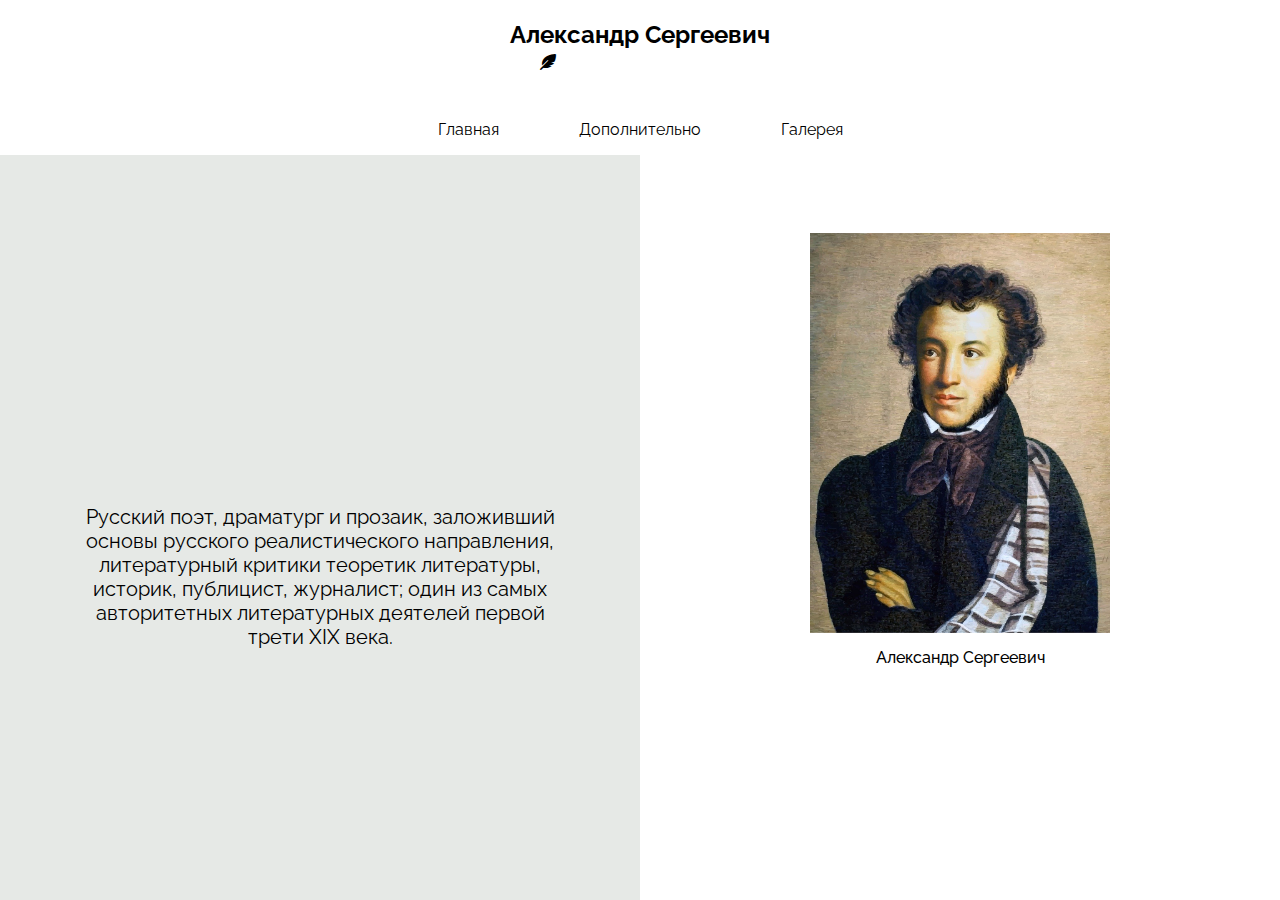
<file: index.html>
<!DOCTYPE html>
<html lang="ru">
	<head>
		<meta charset="UTF-8" />
		<title>Main</title>
		<link rel="stylesheet" href="assets/css/style.css" />
		<meta http-equiv="X-UA-Compatible" content="IE=edge" />
		<meta name="viewport" content="width=device-width, initial-scale=1.0" />
		<link href="assets/fontawesome/css/all.css" rel="stylesheet" />
		<link
			href="https://fonts.googleapis.com/css2?family=Raleway:wght@400;600;700&display=swap"
			rel="stylesheet"
		/>
	</head>
	<body>
		<header class="header">
			<div class="container">
				<div class="header__inner">
					<a href="#" class="header__title">Александр Сергеевич</a>
					<div id="axis" class="one">
						<i
							class="object van move-right fa-solid fa-feather-pointed"
						></i>
					</div>

					<input class="input" id="toggle" type="checkbox" />

					<label for="toggle" class="hamburger">
						<span class="line"></span>
					</label>

					<nav class="nav">
						<ul class="nav__items">
							<li class="nav__item">
								<a href="#" class="nav__link" type="button"
									>Главная</a
								>
							</li>
							<li class="nav__item">
								<a href="info.html" class="nav__link"
									>Дополнительно</a
								>
							</li>
							<li class="nav__item">
								<a href="gallery.html" class="nav__link"
									>Галерея</a
								>
							</li>
						</ul>
					</nav>
				</div>
			</div>
		</header>

		<div class="wrapper">
			<div class="intro">
				<div class="intro__inner">
					<div class="intro__column1">
						<div class="column__inner">
							<h2 class="intro__title">
								<span>Александр</span>
								<span>Сергеевич</span>
								<span>Пушкиин</span>
							</h2>
							<p class="intro__text">
								Русский поэт, драматург и прозаик, заложивший
								основы русского реалистического направления,
								литературный критики теоретик литературы,
								историк, публицист, журналист; один из самых
								авторитетных литературных деятелей первой трети
								XIX века.
							</p>
						</div>
					</div>

					<div class="intro__column2">
						<img src="./assets/images/image_1.jpg" alt="Картинка" />
						<div class="sub__content">
							<p class="sub__text">Александр Сергеевич</p>
							<!-- <div class="signature">А. С. Пушкин</div> -->
						</div>
					</div>
				</div>
			</div>
		</div>
	</body>
</html>
</file>
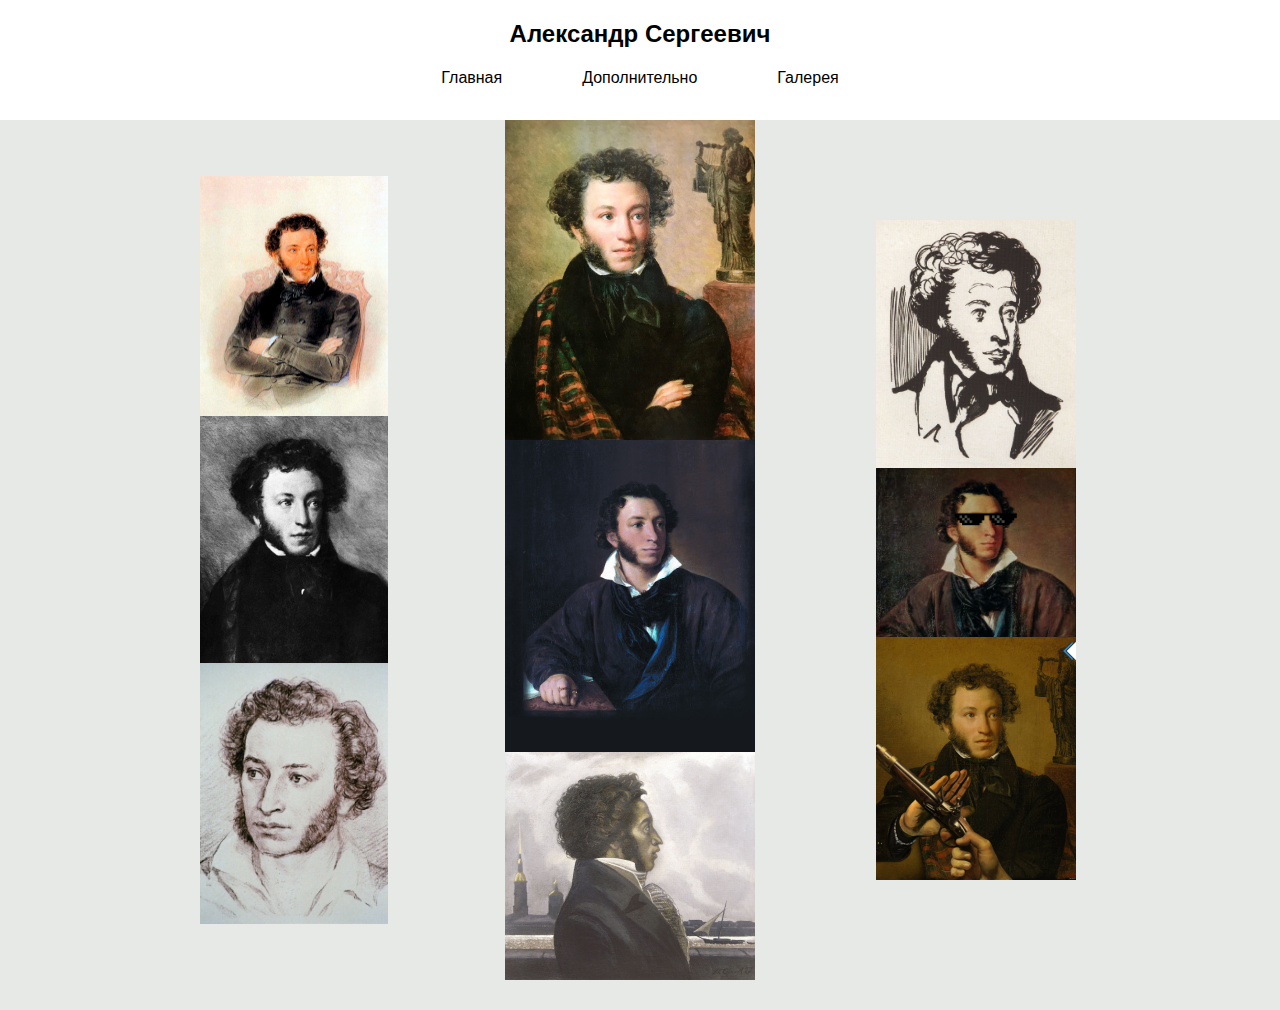
<file: gallery.html>
<!DOCTYPE html>
<html lang="en">
	<head>
		<meta charset="UTF-8" />
		<meta http-equiv="X-UA-Compatible" content="IE=edge" />
		<meta name="viewport" content="width=device-width, initial-scale=1.0" />
		<link rel="stylesheet" href="assets/css/gallery.css" />
		<title>Document</title>
	</head>
	<body>
		<header class="header">
			<div class="container">
				<div class="header__inner">
					<a href="#" class="header__title">Александр Сергеевич</a>

					<input class="input" id="toggle" type="checkbox" />

					<label for="toggle" class="hamburger">
						<span class="line"></span>
					</label>

					<nav class="nav">
						<ul class="nav__items">
							<li class="nav__item">
								<a
									href="index.html"
									class="nav__link"
									type="button"
									>Главная</a
								>
							</li>
							<li class="nav__item">
								<a href="info.html" class="nav__link"
									>Дополнительно</a
								>
							</li>
							<li class="nav__item">
								<a href="gallery.html" class="nav__link"
									>Галерея</a
								>
							</li>
						</ul>
					</nav>
				</div>
			</div>
		</header>

		<div class="wrapper">
			<div class="gallery">
				<div class="container">
					<div class="gallery__inner">
						<div class="gallery__column">
							<div class="gallery__item">
								<img
									src="assets/images/gallery/1.jpg"
									alt=""
									class="gallery__img"
								/>
							</div>
							<div class="gallery__item">
								<img
									src="assets/images/gallery/2.jpg"
									alt=""
									class="gallery__img"
								/>
							</div>
							<div class="gallery__item">
								<img
									src="assets/images/gallery/3.jpg"
									alt=""
									class="gallery__img"
								/>
							</div>
						</div>

						<div class="gallery__column">
							<div class="gallery__item">
								<img
									src="assets/images/gallery/4.jpeg"
									alt=""
									class="gallery__img"
								/>
							</div>
							<div class="gallery__item">
								<img
									src="assets/images/gallery/5.jpg"
									alt=""
									class="gallery__img"
								/>
							</div>
							<div class="gallery__item">
								<img
									src="assets/images/gallery/6.jpg"
									alt=""
									class="gallery__img"
								/>
							</div>
						</div>

						<div class="gallery__column">
							<div class="gallery__item">
								<img
									src="assets/images/gallery/7.jpg"
									alt=""
									class="gallery__img"
								/>
							</div>
							<div class="gallery__item">
								<img
									src="assets/images/gallery/8.png"
									alt=""
									class="gallery__img"
								/>
							</div>
							<div class="gallery__item">
								<img
									src="assets/images/gallery/9.jpg"
									alt=""
									class="gallery__img"
								/>
							</div>
						</div>
					</div>
				</div>
			</div>
		</div>
	</body>
</html>
</file>
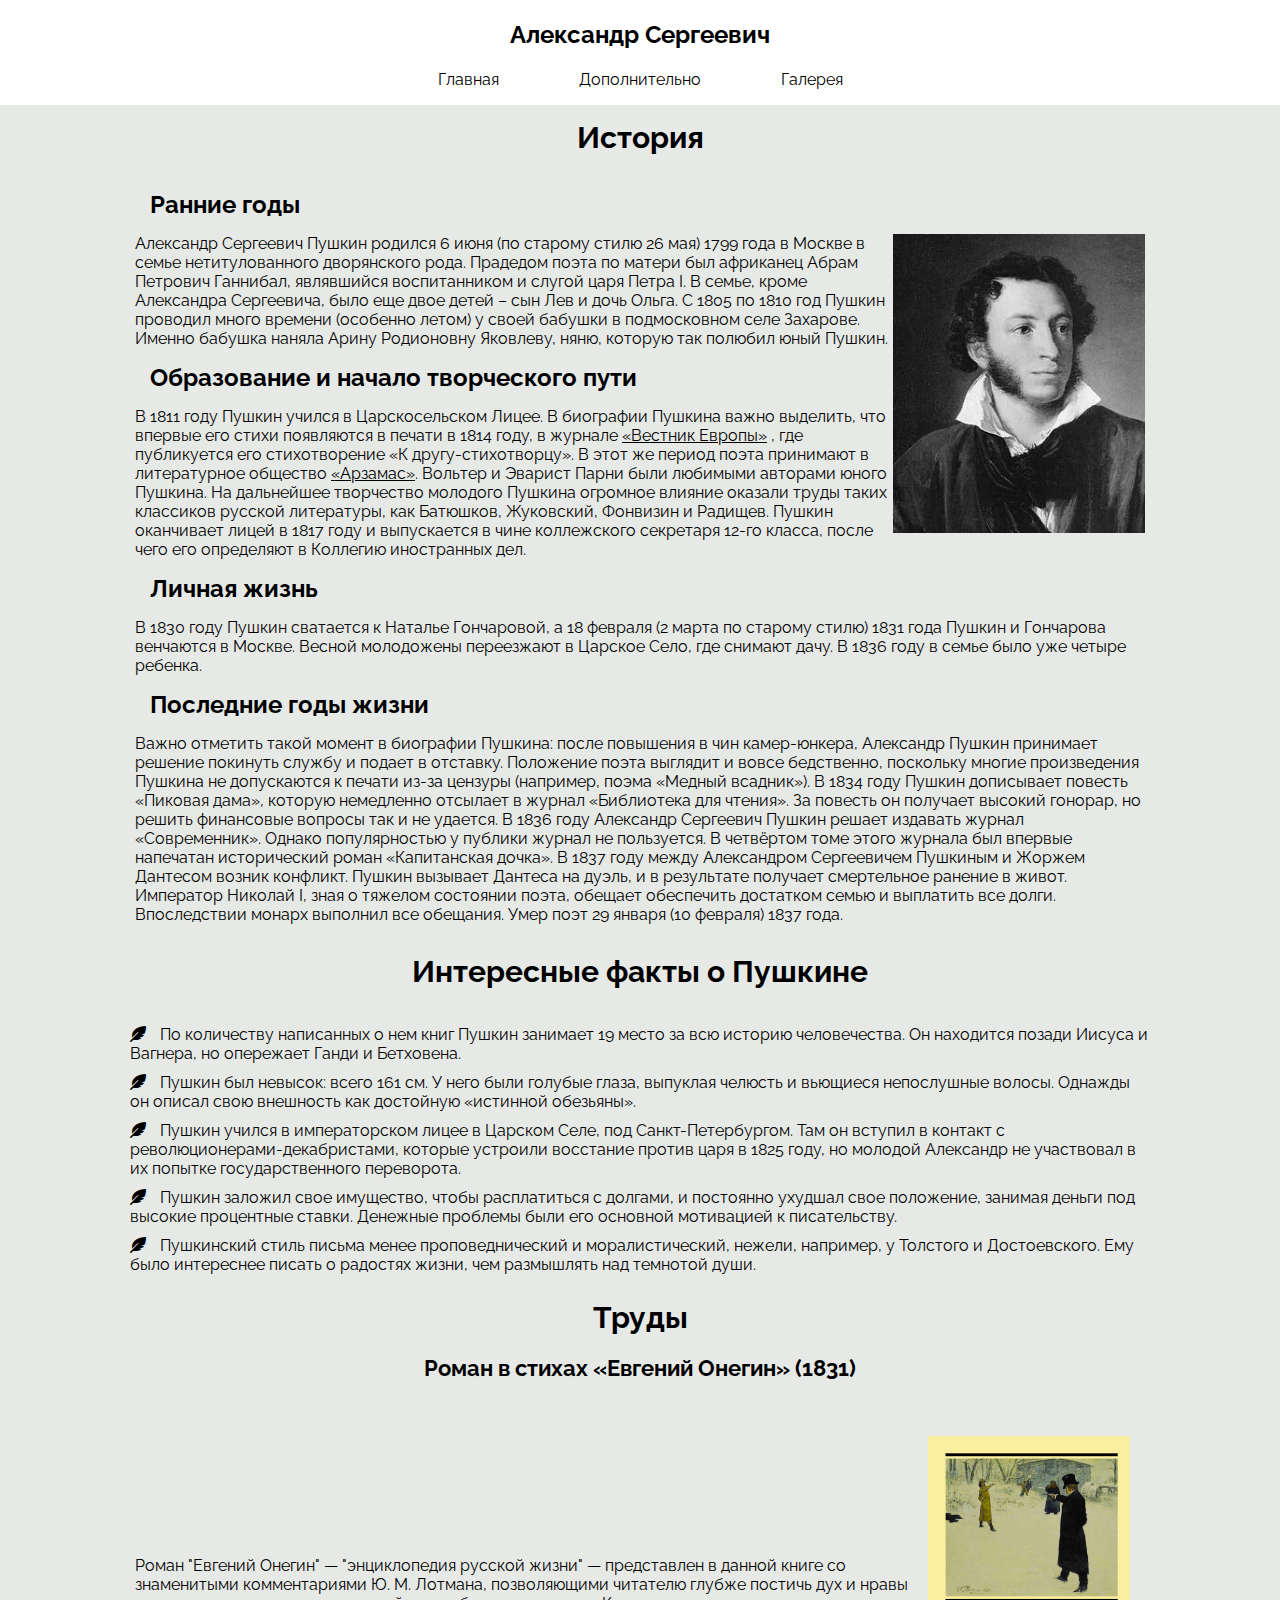
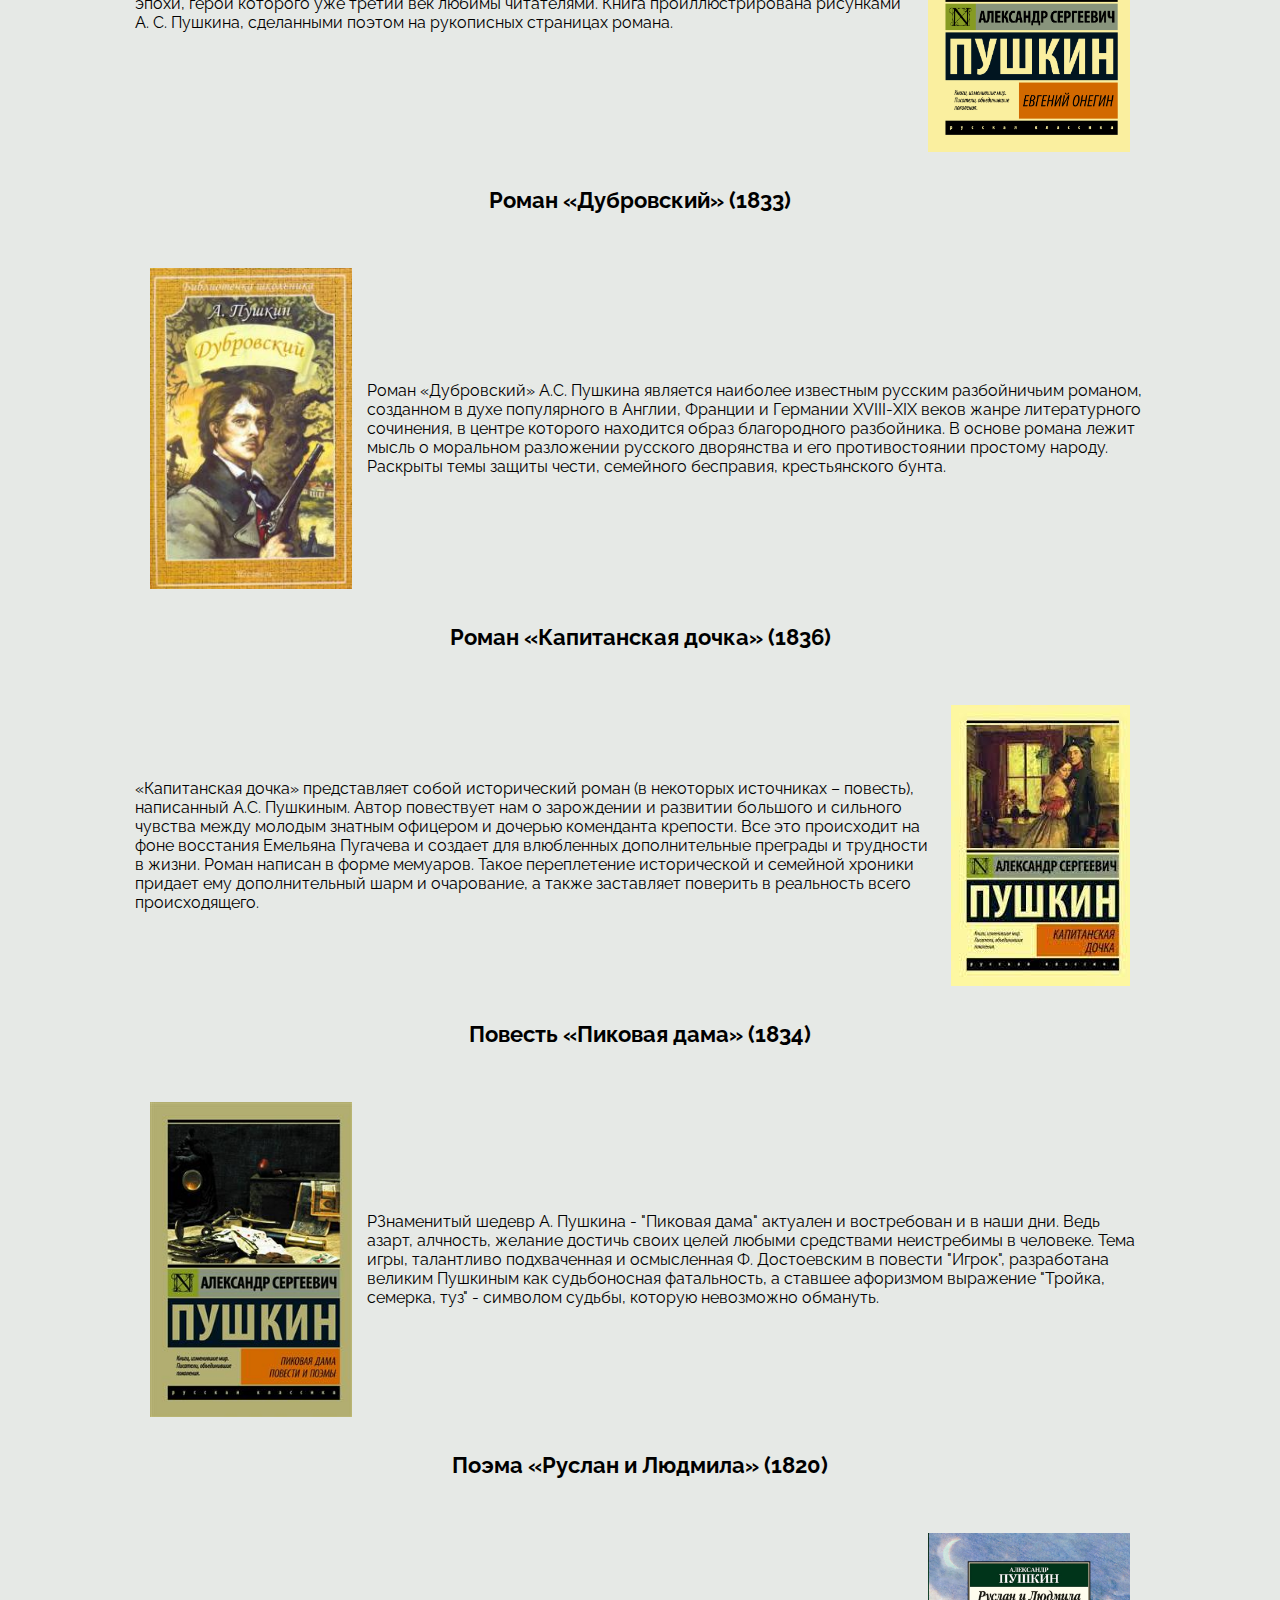
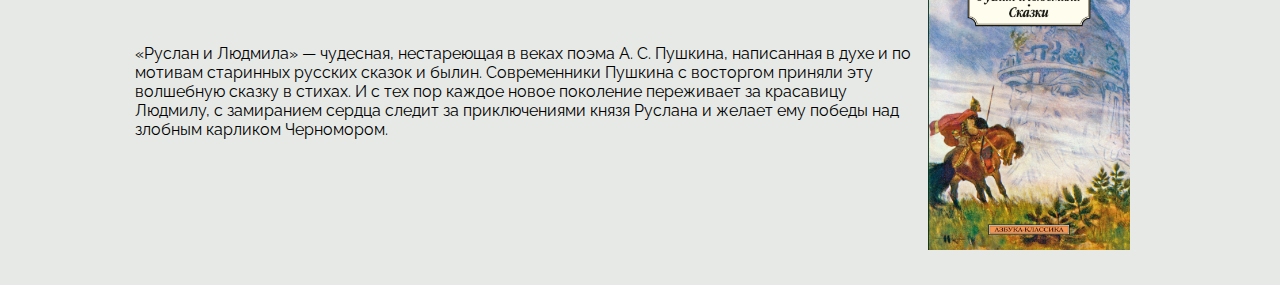
<file: info.html>
<!DOCTYPE html>
<html lang="en">
<head>
	<meta charset="UTF-8">
	<meta http-equiv="X-UA-Compatible" content="IE=edge">
	<meta name="viewport" content="width=device-width, initial-scale=1.0">
	<link rel="stylesheet" href="assets/css/info.css">
	<link href="assets/fontawesome/css/all.css" rel="stylesheet">
	<link href="https://fonts.googleapis.com/css2?family=Raleway:wght@400;600;700&display=swap" rel="stylesheet">
	<title>Document</title>
</head>
<body>
	<header class="header">
		<div class="container">
			<div class="header__inner">
				<a href="#" class="header__title">Александр Сергеевич</a>
				
				<input class="input" id="toggle" type="checkbox"/>

				<label for="toggle" class="hamburger">
					<span class="line"></span>
				</label>

				<nav class="nav">
					<ul class="nav__items">
						<li class="nav__item"><a href="index.html" class="nav__link" type="button">Главная</a></li>
						<li class="nav__item"><a href="#" class="nav__link">Дополнительно</a></li>
						<li class="nav__item"><a href="gallery.html" class="nav__link">Галерея</a></li>
					</ul>
				</nav>
			</div>
		</div>
	</header>

	<div class="wrapper">
		<div class="history">
			<div class="container">
				<section class="history__inner">
					<div class="first__block">
						<h2 class="history__title title">История</h2>
						<h4 class="history__subtitle subtitle">Ранние годы</h4>
						<img class="history__img" src="assets/images/image_2.jpeg" alt="Картинка">
						<p class="history__text text">
							Александр Сергеевич Пушкин родился 6 июня (по старому стилю 26 мая) 1799 года в Москве в семье нетитулованного дворянского рода.
							Прадедом поэта по матери был африканец Абрам Петрович Ганнибал, являвшийся воспитанником и слугой царя Петра I.
							В семье, кроме Александра Сергеевича, было еще двое детей – сын Лев и дочь Ольга. С 1805 по 1810 год Пушкин проводил много времени (особенно летом) у своей бабушки в подмосковном селе Захарове.
							Именно бабушка наняла Арину Родионовну Яковлеву, няню, которую так полюбил юный Пушкин.
						</p>
						
						<h4 class="subtitle">Образование и начало творческого пути</h4>
						<p class="education text">
							В 1811 году Пушкин учился в Царскосельском Лицее. В биографии Пушкина важно выделить, что впервые его стихи появляются в печати в 1814 году, в журнале
							<span>«Вестник Европы»</span>
							<span class="unvisible"">
								Периодический журнал, издававшийся в Москве в 1802-1830 годах «по две книжки в месяц». В разные годы тираж составлял от 580 до 1200 экземпляров. Идея создания журнала принадлежит арендатору типографии Московского университета книгопродавцу И. В. Попову.
							</span>, где публикуется его стихотворение «К другу-стихотворцу». В этот же период поэта принимают в литературное общество
							<span>«Арзамас»</span>.
							<span class="unvisible">
								Закрытое дружеское общество и литературный кружок, объединявший сторонников нового «карамзинского» направления в литературе. «Арзамас» поставил себе задачей борьбу с архаическими литературными вкусами и традициями, защитники которых состояли в обществе «Беседы любителей русского слова», основанном А. С. Шишковым. Членами «Арзамаса» были как литераторы, так и политические и общественные деятели.
							</span>
							Вольтер и Эварист Парни были любимыми авторами юного Пушкина.
							На дальнейшее творчество молодого Пушкина огромное влияние оказали труды таких классиков русской литературы, как Батюшков, Жуковский, Фонвизин и Радищев.
							Пушкин оканчивает лицей в 1817 году и выпускается в чине коллежского секретаря 12-го класса, после чего его определяют в Коллегию иностранных дел.
						</p>
						
						<h4 class="subtitle">Личная жизнь</h4>
						<p class="text">
							В 1830 году Пушкин сватается к Наталье Гончаровой, а 18 февраля (2 марта по старому стилю) 1831 года Пушкин и Гончарова венчаются в Москве. Весной молодожены переезжают в Царское Село, где снимают дачу. В 1836 году в семье было уже четыре ребенка.
						</p>
						
						<h4 class="subtitle">Последние годы жизни</h4>
						<p class="text">
							Важно отметить такой момент в биографии Пушкина: после повышения в чин камер-юнкера, Александр Пушкин принимает решение покинуть службу и подает в отставку. Положение поэта выглядит и вовсе бедственно, поскольку многие произведения Пушкина не допускаются к печати из-за цензуры (например, поэма «Медный всадник»).
							В 1834 году Пушкин дописывает повесть «Пиковая дама», которую немедленно отсылает в журнал «Библиотека для чтения». За повесть он получает высокий гонорар, но решить финансовые вопросы так и не удается.
							В 1836 году Александр Сергеевич Пушкин решает издавать журнал «Современник». Однако популярностью у публики журнал не пользуется. В четвёртом томе этого журнала был впервые напечатан исторический роман «Капитанская дочка».
							В 1837 году между Александром Сергеевичем Пушкиным и Жоржем Дантесом возник конфликт. Пушкин вызывает Дантеса на дуэль, и в результате получает смертельное ранение в живот.
							Император Николай I, зная о тяжелом состоянии поэта, обещает обеспечить достатком семью и выплатить все долги. Впоследствии монарх выполнил все обещания. Умер поэт 29 января (10 февраля) 1837 года.
						</p>
					</div>
				</section>

				<section class="facts">
					<div class="second__block">
						<h2 class="title">Интересные факты о Пушкине</h2>
						<ul class="list">
							<li class="list__item">
								<i class="fa-solid fa-feather-pointed"></i>
								По количеству написанных о нем книг Пушкин занимает 19 место за всю историю человечества. Он находится позади Иисуса и Вагнера, но опережает Ганди и Бетховена.
							</li>
							<li class="list__item">
								<i class="fa-solid fa-feather-pointed"></i>
								Пушкин был невысок: всего 161 см. У него были голубые глаза, выпуклая челюсть и вьющиеся непослушные волосы. Однажды он описал свою внешность как достойную «истинной обезьяны».
							</li>
							<li class="list__item">
								<i class="fa-solid fa-feather-pointed"></i>
								Пушкин учился в императорском лицее в Царском Селе, под Санкт-Петербургом. Там он вступил в контакт с революционерами-декабристами, которые устроили восстание против царя в 1825 году, но молодой Александр не участвовал в их попытке государственного переворота.
							</li>
							<li class="list__item">
								<i class="fa-solid fa-feather-pointed"></i>
								Пушкин заложил свое имущество, чтобы расплатиться с долгами, и постоянно ухудшал свое положение, занимая деньги под высокие процентные ставки. Денежные проблемы были его основной мотивацией к писательству.
							</li>
							<li class="list__item">
								<i class="fa-solid fa-feather-pointed"></i>
								Пушкинский стиль письма менее проповеднический и моралистический, нежели, например, у Толстого и Достоевского. Ему было интереснее писать о радостях жизни, чем размышлять над темнотой души.
							</li>
						</ul>
					</div>
				</section>

				<section class="works">
					<h2 class="title">Труды</h2>
					
					<div class="book__content even">
						<h3 class="book__title">
							Роман в стихах «Евгений Онегин» (1831)
						</h3>
						<div class="book__inner right">
							<p class="book__description">
								Роман "Евгений Онегин" — "энциклопедия русской жизни" — представлен в данной книге со знаменитыми комментариями Ю. М. Лотмана, позволяющими читателю глубже постичь дух и нравы эпохи, герои которого уже третий век любимы читателями.
								Книга проиллюстрирована рисунками А. С. Пушкина, сделанными поэтом на рукописных страницах романа.
							</p>
							<img src="assets/images/books/Evgenii_Onegin.jpg" alt="Евгений Онегин" class="book__img">
						</div>
					</div>

					<div class="book__content">
						<h3 class="book__title">
							Роман «Дубровский» (1833)
						</h3>
						<div class="book__inner left">
							<p class="book__description">
								Роман «Дубровский» А.С. Пушкина является наиболее известным русским разбойничьим романом, созданном в духе популярного в Англии, Франции и Германии XVIII-XIX веков жанре литературного сочинения, в центре которого находится образ благородного разбойника.
								В основе романа лежит мысль о моральном разложении русского дворянства и его противостоянии простому народу. Раскрыты темы защиты чести, семейного бесправия, крестьянского бунта.
							</p>
							<img src="assets/images/books/Dubrovskii.jpg" alt="Евгений Онегин" class="book__img">
						</div>
					</div>

					<div class="book__content even">
						<h3 class="book__title">
							Роман «Капитанская дочка» (1836)
						</h3>
						<div class="book__inner right">
							<p class="book__description">
								«Капитанская дочка» представляет собой исторический роман (в некоторых источниках – повесть), написанный А.С. Пушкиным.
								Автор повествует нам о зарождении и развитии большого и сильного чувства между молодым знатным офицером и дочерью коменданта крепости.
								Все это происходит на фоне восстания Емельяна Пугачева и создает для влюбленных дополнительные преграды и трудности в жизни.
								Роман написан в форме мемуаров. Такое переплетение исторической и семейной хроники придает ему дополнительный шарм и очарование, а также заставляет поверить в реальность всего происходящего.
							</p>
							<img src="assets/images/books/Capitanskaya_Dochka.jpeg" alt="Евгений Онегин" class="book__img">
						</div>
					</div>

					<div class="book__content">
						<h3 class="book__title">
							Повесть «Пиковая дама» (1834)
						</h3>
						<div class="book__inner left">
							<p class="book__description">
								РЗнаменитый шедевр А. Пушкина - "Пиковая дама" актуален и востребован и в наши дни.
								Ведь азарт, алчность, желание достичь своих целей любыми средствами неистребимы в человеке.
								Тема игры, талантливо подхваченная и осмысленная Ф. Достоевским в повести "Игрок", разработана великим Пушкиным как судьбоносная фатальность, а ставшее афоризмом выражение "Тройка, семерка, туз" - символом судьбы, которую невозможно обмануть.
							</p>
							<img src="assets/images/books/Pikovaya_Dama.jpg" alt="Евгений Онегин" class="book__img">
						</div>
					</div>

					<div class="book__content even">
						<h3 class="book__title">
							Поэма «Руслан и Людмила» (1820)
						</h3>
						<div class="book__inner right">
							<p class="book__description">
								«Руслан и Людмила» — чудесная, нестареющая в веках поэма А. С. Пушкина, написанная в духе и по мотивам старинных русских сказок и былин.
								Современники Пушкина с восторгом приняли эту волшебную сказку в стихах.
								И с тех пор каждое новое поколение переживает за красавицу Людмилу, с замиранием сердца следит за приключениями князя Руслана и желает ему победы над злобным карликом Черномором.
							</p>
							<img src="assets/images/books/Ruslan_i_Ludmila.jpg" alt="Евгений Онегин" class="book__img">
						</div>
					</div>
				</section>
			</div>
		</div>
	</div>
</body>
</html>
</file>
<file: assets/css/style.css>
:root {
  --black: #000;
  --white: #fff;
  --gray: #a9ada6;
	--lightgreen: #e6e9e6;
}

body {
  width: 100%;
  margin: 0;
  padding: 0;

  font-family: 'Raleway', sans-serif;
  font-size: 16px;
  font-weight: 400;
  color: var(--black);
}

a {
  text-decoration: none;
}

img {
  max-width: 100%;
}

li, ul {
  list-style: none;
  padding: 0;
}

h1, h2, h3,
h4, h5, h6, p {
  margin: 0;
  padding: 0;
}

.container {
  width: 100%;
  max-width: 1040px;
  margin: 0 auto;
}

.wrapper {
	overflow: hidden;
}

.input {
	display: none;
}

/* ====================================== */
/* Header */

.header {
  width: 100%;
  padding-top: 15px;
	background-color: #fff;
  
  position: absolute;
  top: 0;
  left: 0;
  right: 0;
  z-index: 1000;
}

.header__inner {
  display: flex;
  flex-direction: column;
}

.header__title {
  margin: 0 auto;
  padding: 5px;

  font-size: 24px;
  font-weight: bold;
  line-height: normal;
  letter-spacing: normal;
  
  color: inherit;
  transition: .3s linear;
}

.object {
	position: absolute;
	transition: all 2s ease-in-out;
}

.one {
	width: 200px;
	height: 50px;
	
	margin: 0 auto;
}

#axis:hover .move-right {
	transform: translate(150px, 0);
}

/* ====================================== */
/* Hamburger */

.hamburger {
	display: none;
	width: 50px;
	height: 50px;
	background-color: var(--lightgreen);
	border-radius: 50%;
	position: relative;
}

span.line,
span.line::after,
span.line::before {
	position: absolute;
	top: 50%;
	left: 50%;
	margin-top: -1px;
	margin-left: -10px;
	width: 20px;
	height: 2px;
	background: var(--gray);
	
	transition: all .3s ease-in-out;
}

span.line::after,
span.line::before {
	content: '';
	display: block;
	transition: 0.5s;
	background: var(--gray);
}

span.line::before {
	transform: translateY(-5px);
}

span.line::after {
	transform: translateY(5px);
}

/* ====================================== */
/* Burger animation */

#toggle:checked + .hamburger .line::before {
	transform: rotate(-45deg);
}

#toggle:checked + .hamburger .line::after {
	transform: rotate(45deg);
}

#toggle:checked + .hamburger .line {
	height: 0;
}

#toggle:checked + .hamburger + .nav {
	top: 0;
	transform: scale(1);
}


/* ====================================== */
/* Nav */

.nav {
  width: 100%;
	transition: .3s ease-in-out;
}

.nav__items {
  display: flex;
  justify-content: center;
  flex-direction: row;
}

.nav__link {
  padding: 20px 40px;
  text-decoration: none;
  color: var(--black);

  transition: color .3s linear;
}

.nav__link:hover {
  color: var(--gray);
}

.nav__link:focus {
  color: var(--gray);
}

.nav__link:active {
  color: var(--white);
}


/* ====================================== */
/* Intro */

.intro {
  width: 100%;
  position: relative;
}

.intro__inner {
	min-height: 100vh;
  width: 100%;
  margin: 0 auto;
  
  display: flex;
}

.intro__column1 {
  flex: 1;
  display: flex;
  flex-direction: column;
  align-items: center;
  justify-content: center;

	background-color: var(--lightgreen);
}

.column__inner {
  width: 75%;
  padding: 15px;
}

.intro__title {
	font-size: 65px;
	font-weight: 700;
	text-align: center;

	transform: scale(0.94);
	animation: scale 3s forwards cubic-bezier(.5, 1 .89, 1);
}

@keyframes scale {
	100% {
		transform: scale(1);
	}
}

.intro__title span {
	opacity: 0;
	filter: blur(4px);
}

.intro__title span:nth-child(1) {
	animation: fade-in .8s .1s forwards cubic-bezier(.11, 0, .5, 0);
}

.intro__title span:nth-child(2) {
	animation: fade-in .8s .2s forwards cubic-bezier(.11, 0, .5, 0);
}

.intro__title span:nth-child(3) {
	animation: fade-in .8s .3s forwards cubic-bezier(.11, 0, .5, 0);
}

@keyframes fade-in {
	100% {
		opacity: 1;
		filter: blur(0);
	}
}


.intro__text {
	font-size: 20px;
	text-align: center;
  padding-top: 25px;

	animation-duration: 5s;
	animation-fill-mode: both;
	animation-name: fadeIn;

	animation: loading 3s forwards ease-in-out;
}

@keyframes loading {
	0% { opacity: 0; }
	100% { opacity: 1; }	
}

.intro__column2 {
	flex: 1;
	display: flex;
	background-color: var(--white);
	justify-content: center;
	flex-direction: column;
	align-items: center;

	animation-name: appearance;
	animation-duration: 1.5s;
	animation-timing-function: cubic-bezier(.1, -.6, .2, 0);
}

.intro__column2 img {
	width: 300px;
	height: 400px;
	object-fit: cover;
	object-position: 50% 50%;
	align-self: center;
}
  
@keyframes appearance {
	0% {opacity: 0;}
	100% {opacity: 1;}
}

.sub__content {
	width: 50%;
	display: flex;
	justify-content: center;
}

.sub__text {
	padding-top: 15px;
	font-size: 16px;
  font-weight: 500;
}

/* .signature {
	font-family: 'Marck Script', cursive;
	font-size: 20px;

	transform: rotate(-30deg);
	padding-right: 10px;
} */



/* �������� */
@media (max-width: 1024px) {
  .intro__title {
    font-size: 45px;
  }
  
  .intro__text {
    font-size: 18px;
    padding-top: 15px;
  }
}

/*  �������� */
@media (max-width: 768px) {
  .intro__title {
    font-size: 35px;
  }

  .intro__text {
    font-size: 16px;  
  }

  .intro__column2 img {
    width: 200px;
    height: 300px;
  }
	.sub__text {
		font-size: 14px;
	}
}

@media (max-width: 600px) {
	.intro__inner {
		flex-direction: column;
	}
	.intro__column1 {
		justify-content: flex-end;
	}

	.intro__title {
    font-size: 25px;
  }

  .intro__text {
    font-size: 14px;  
  }
}


/* Mobile */
@media (max-width: 480px) {
	.header__title {
		font-size: 18px;
	}

	.header {
		height: 60px;
	}

	.intro__inner {
		flex-direction: column-reverse;
	}

	.intro__column1 {
		justify-content: center;
	}

	.hamburger {
		display: block;
		position: absolute;
		left: 5px;
		top: 10px;
		z-index: 1000;
	}
	
	.nav {
		position: fixed;
		width: 100%;
		height: 100%;
		background-color: var(--white);
		top: -100%; left: 0; right: 0; bottom: 0;
		overflow: hidden;
		transform: scale(0);
	}

	.nav__items {
		flex-direction: column;
		height: 100%;
	}

	.nav {
		text-align: left;
	}

	.nav a {
		position: relative;
		text-decoration: none;
		color: var(--black);
		font-size: 14px;
		display: inline-block;
		margin-top: 1.25em;
		transition: color .2s ease-in-out;
		letter-spacing: 1px;
		font-weight: bold;
	}

	nav a:hover {
		color: var(--gray);
	}

	#toggle:checked + .hamburger + .nav {
		top: 0;
		transform: scale(1);
	}
}
</file>
<file: assets/css/gallery.css>
:root {
	--black: #000;
	--white: #fff;
	--gray: #a9ada6;
	--lightgreen: #e6e9e6;
}

body {
	width: 100%;
	margin: 0;
	padding: 0;

	font-family: "Raleway", sans-serif;
	font-size: 16px;
	font-weight: 400;
	color: var(--black);
}

a {
	text-decoration: none;
}

img {
	max-width: 100%;
}

li,
ul {
	list-style: none;
	padding: 0;
}

h1,
h2,
h3,
h4,
h5,
h6,
p {
	margin: 0;
	padding: 0;
}

.container {
	width: 100%;
	max-width: 1040px;
	margin: 0 auto;
}

.wrapper {
	overflow: hidden;
	margin-top: 120px;

	background-color: var(--lightgreen);
}

.input {
	display: none;
}

/* ====================================== */
/* Header */

.header {
	width: 100%;
	padding-top: 15px;

	position: absolute;
	top: 0;
	left: 0;
	right: 0;
	z-index: 1000;
}

.header__inner {
	display: flex;
	flex-direction: column;
}

.header__title {
	margin: 0 auto;
	padding: 5px;

	font-size: 24px;
	font-weight: bold;
	line-height: normal;
	letter-spacing: normal;

	color: inherit;
	transition: 0.3s linear;
}

/* ====================================== */
/* Hamburger */

.hamburger {
	display: none;
	width: 50px;
	height: 50px;
	background-color: var(--lightgreen);
	border-radius: 50%;
	position: relative;
}

span.line,
span.line::after,
span.line::before {
	position: absolute;
	top: 50%;
	left: 50%;
	margin-top: -1px;
	margin-left: -10px;
	width: 20px;
	height: 2px;
	background: var(--gray);

	transition: all 0.3s ease-in-out;
}

span.line::after,
span.line::before {
	content: "";
	display: block;
	transition: 0.5s;
	background: var(--gray);
}

span.line::before {
	transform: translateY(-5px);
}

span.line::after {
	transform: translateY(5px);
}

/* ====================================== */
/* Burger animation */

#toggle:checked + .hamburger .line::before {
	transform: rotate(-45deg);
}

#toggle:checked + .hamburger .line::after {
	transform: rotate(45deg);
}

#toggle:checked + .hamburger .line {
	height: 0;
}

#toggle:checked + .hamburger + .nav {
	top: 0;
	transform: scale(1);
}

/* ====================================== */
/* Nav */

.nav {
	width: 100%;
	transition: 0.3s ease-in-out;
}

.nav__items {
	display: flex;
	justify-content: center;
	flex-direction: row;
}

.nav__link {
	padding: 20px 40px;
	text-decoration: none;
	color: var(--black);

	transition: color 0.3s linear;
}

.nav__link:hover {
	color: var(--gray);
}

.nav__link:focus {
	color: var(--gray);
}

.nav__link:active {
	color: var(--white);
}
/* ====================================== */
/* Gallery */

.gallery__inner {
	display: flex;
	justify-content: center;
	align-items: center;
	padding: 0 30px 30px;
}

.gallery__column {
	display: flex;
	flex-direction: column;
	justify-content: space-between;
}

.gallery__item {
	display: flex;
	justify-content: center;
}

.gallery__img {
	width: 65%;
	transition: all 0.3s ease;
}

.gallery__img:hover {
	scale: 1.5;
}

@media (max-width: 768px) {
	.gallery__inner {
		flex-direction: column;
	}
}

@media (max-width: 480px) {
	.wrapper {
		margin-top: 100px;
	}

	.header__title {
		font-size: 18px;
	}

	.header {
		height: 60px;
	}

	.hamburger {
		display: block;
		position: absolute;
		left: 5px;
		top: 10px;
		z-index: 1000;
	}

	.nav {
		position: fixed;
		width: 100%;
		height: 100%;
		background-color: var(--white);
		top: -100%;
		left: 0;
		right: 0;
		bottom: 0;
		overflow: hidden;
		transform: scale(0);
	}

	.nav__items {
		flex-direction: column;
		height: 100%;
	}

	.nav {
		text-align: left;
	}

	.nav a {
		position: relative;
		text-decoration: none;
		color: var(--black);
		font-size: 14px;
		display: inline-block;
		margin-top: 1.25em;
		transition: color 0.2s ease-in-out;
		letter-spacing: 1px;
		font-weight: bold;
	}

	nav a:hover {
		color: var(--gray);
	}

	#toggle:checked + .hamburger + .nav {
		top: 0;
		transform: scale(1);
	}
}

/*
.main . hidden {
	display: none;
	position: absolute;
	bottom: 100%;
	left: 0;
	color: #000000;
	padding: 5px;
	text-align: center;
	box-shadow: 0 1px 1px rgba(0, 0, 0, .16);
	font-size: 12px;
*/
</file>
<file: assets/css/info.css>
:root {
	--black: #000;
	--white: #fff;
	--gray: #a9ada6;
	--lightgreen: #e6e9e6;
}
  
body {
	width: 100%;
	margin: 0;
	padding: 0;

	font-family: 'Raleway', sans-serif;
	font-size: 16px;
	font-weight: 400;
	color: var(--black);
}

a {
	text-decoration: none;
}

img {
	max-width: 100%;
}

li, ul {
	list-style: none;
	padding: 0;
}

h1, h2, h3,
h4, h5, h6, p {
	margin: 0;
	padding: 0;
}

.container {
	width: 100%;
	max-width: 1040px;
	margin: 0 auto;
}

.wrapper {
	overflow: hidden;
	margin-top: 100px;

	background-color: var(--lightgreen);
}

.input {
	display: none;
}

/* ====================================== */
/* Header */

.header {
	width: 100%;
	padding-top: 15px;
	background-color: #fff;

	position: absolute;
	top: 0;
	left: 0;
	right: 0;
	z-index: 1000;
}

.header__inner {
	display: flex;
	flex-direction: column;
}

.header__title {
	margin: 0 auto;
	padding: 5px;

	font-size: 24px;
	font-weight: bold;
	line-height: normal;
	letter-spacing: normal;

	color: inherit;
	transition: .3s linear;
}

/* ====================================== */
/* Hamburger */

.hamburger {
	display: none;
	width: 50px;
	height: 50px;
	background-color: var(--lightgreen);
	border-radius: 50%;
	position: relative;
}

span.line,
span.line::after,
span.line::before {
	position: absolute;
	top: 50%;
	left: 50%;
	margin-top: -1px;
	margin-left: -10px;
	width: 20px;
	height: 2px;
	background: var(--gray);
	
	transition: all .3s ease-in-out;
}

span.line::after,
span.line::before {
	content: '';
	display: block;
	transition: 0.5s;
	background: var(--gray);
}

span.line::before {
	transform: translateY(-5px);
}

span.line::after {
	transform: translateY(5px);
}

/* ====================================== */
/* Burger animation */

#toggle:checked + .hamburger .line::before {
	transform: rotate(-45deg);
}

#toggle:checked + .hamburger .line::after {
	transform: rotate(45deg);
}

#toggle:checked + .hamburger .line {
	height: 0;
}

#toggle:checked + .hamburger + .nav {
	top: 0;
	transform: scale(1);
}


/* ====================================== */
/* Nav */

.nav {
	width: 100%;
	transition: .3s ease-in-out;
}

.nav__items {
	display: flex;
	justify-content: center;
	flex-direction: row;
}

.nav__link {
	padding: 20px 40px;
	text-decoration: none;
	color: var(--black);

	transition: color .3s linear;
}

.nav__link:hover {
	color: var(--gray);
}

.nav__link:focus {
	color: var(--gray);
}

.nav__link:active {
	color: var(--white);
}

/* ====================================== */
/* History */

.first__block {
	padding: 20px 15px 0;
}

.title {
	padding-bottom: 20px;
	text-align: center;
	font-size: 30px;
}

.subtitle {
	padding: 15px;
	font-size: 24px;
}

.history__img {
	width: 25%;
	float: right;
}

.unvisible {
	display: none;
	opacity: 0;
	border: 1px solid var(--gray);
	border-radius: 10px;

	margin: 0 auto;
}

.education span {
	cursor: pointer;
	text-decoration: underline;
}

.education span:hover + .unvisible {
	display: block;

	margin: 0 auto;
	text-align: center;
	position: absolute;
	width: 50%;
	height: auto;
	background-color: var(--gray);
	color: var(--black);
	opacity: 1;
	text-decoration: none;
}

/* ====================================== */
/* Facts */

.facts {
	padding: 30px 10px 0;
}

.list__item i {
	padding-right: 10px;
}

.list__item:not(last-child) {
	padding-bottom: 10px;
}

/* ====================================== */
/* Works */

.book__title {
	text-align: center;
	font-size: 22px;
	padding-bottom: 20px;
}

.book__inner {
	display: flex;
	justify-content: space-between;
	align-items: center;

	padding: 20px 15px;
}

.left {
	flex-direction: row-reverse;
}

.book__img {
	width: 20%;
	padding: 15px;
}

.even::before {
	content: '';
	display: block;
	width: 100vh;
	height: 100%;
}


/* Mobile */
@media (max-width: 480px) {
	.header__title {
		font-size: 18px;
	}

	.hamburger {
		display: block;
		position: absolute;
		left: 5px;
		top: 10px;
		z-index: 1000;
	}
	
	.nav {
		position: fixed;
		width: 100%;
		height: 100%;
		background-color: var(--white);
		top: -100%; left: 0; right: 0; bottom: 0;
		overflow: hidden;
		transform: scale(0);
	}

	.nav__items {
		flex-direction: column;
		height: 100%;
	}

	.nav {
		text-align: left;
	}

	.nav a {
		position: relative;
		text-decoration: none;
		color: var(--black);
		font-size: 14px;
		display: inline-block;
		margin-top: 1.25em;
		transition: color .2s ease-in-out;
		letter-spacing: 1px;
		font-weight: bold;
	}

	nav a:hover {
		color: var(--gray);
	}

	#toggle:checked + .hamburger + .nav {
		top: 0;
		transform: scale(1);
	}

	.history__img {
		display: flex;
		margin: 0 auto;
		float: none;
		width: 50%;
	}

	.book__inner {
		flex-direction: column-reverse;
	}

	.book__img {
		width: 45%;
	}
}
</file>
